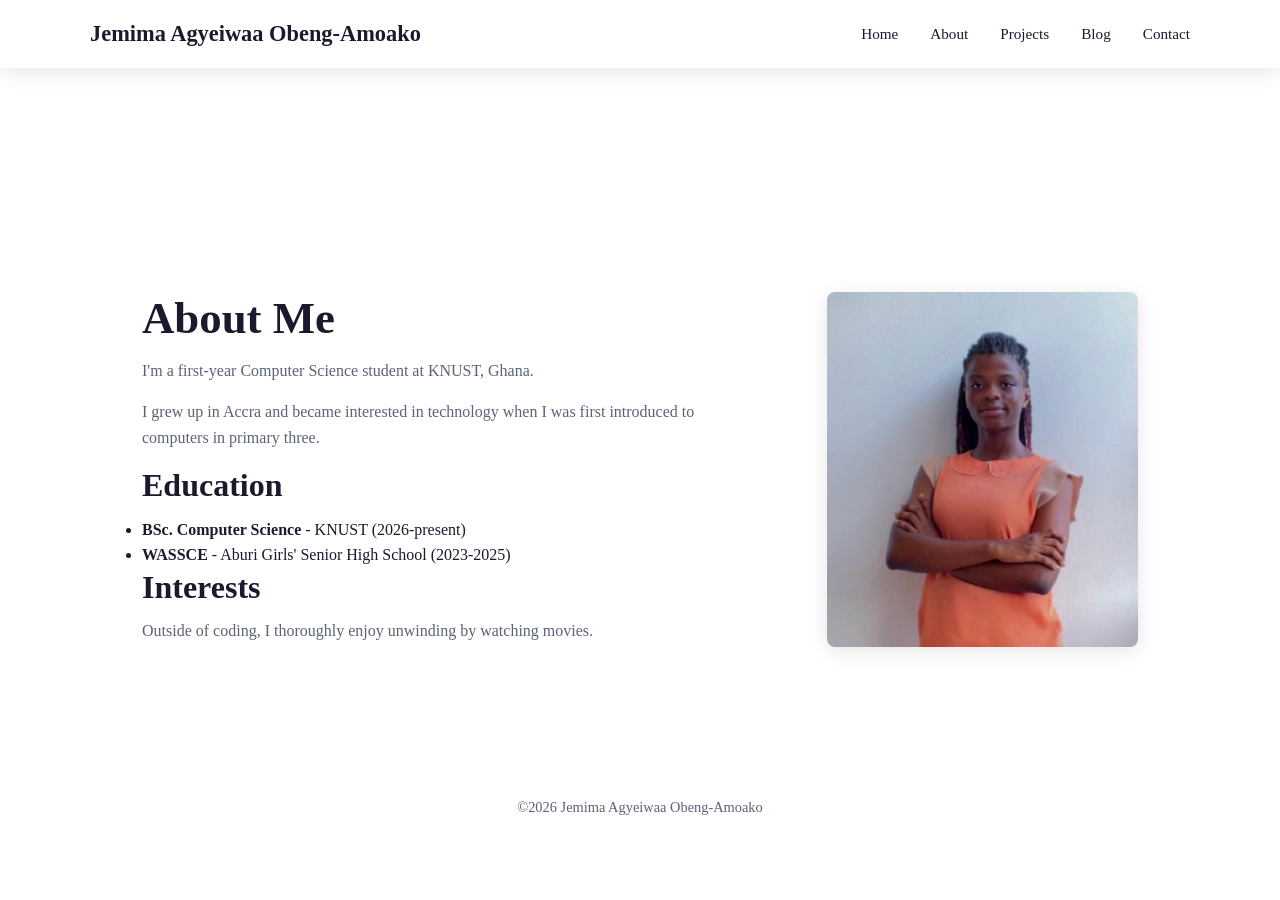
<file: about.html>
<!DOCTYPE html>
<html lang="en">

<head>
    <meta charset="UTF-8">
    <meta name="viewport" content="width=device-width, initial-scale=1.0">
    <title>About Me</title>
    <link rel="stylesheet" href="style.css">
</head>

<body>
    <header>
        <nav>
            <div class="logo">Jemima Agyeiwaa Obeng-Amoako</div>
            <ul class="nav-links">
                <li><a href="index.html">Home</a></li>
                <li><a href="about.html" class="active">About</a></li>
                <li><a href="projects.html">Projects</a></li>
                <li><a href="blog.html">Blog</a></li>
                <li><a href="contact.html">Contact</a></li>
            </ul>
        </nav>
    </header>

    <main class="about-container">
        <section class="about-page">

            <div class="about-text">
                <h1>About Me</h1>
                <p>I'm a first-year Computer Science student at KNUST, Ghana.</p>
                <p>I grew up in Accra and became interested in technology when I was first introduced to computers in
                    primary three.</p>

                <h2>Education</h2>
                <ul class="education-list">
                    <li><strong>BSc. Computer Science</strong> - KNUST (2026-present)</li>
                    <li><strong>WASSCE</strong> - Aburi Girls' Senior High School (2023-2025)</li>
                </ul>

                <h2>Interests</h2>
                <p>Outside of coding, I thoroughly enjoy unwinding by watching
                    movies.</p>
            </div>

            <div class="about-photo">
                <div class="image-frame">
                    <img src="images/jemi(3).jpeg" alt="Jemima Agyeiwaa Obeng-Amoako" class="profile-img">
                </div>
            </div>

        </section>
    </main>

    <footer>
        <p>&copy;2026 Jemima Agyeiwaa Obeng-Amoako</p>
    </footer>
</body>

</html>
</file>
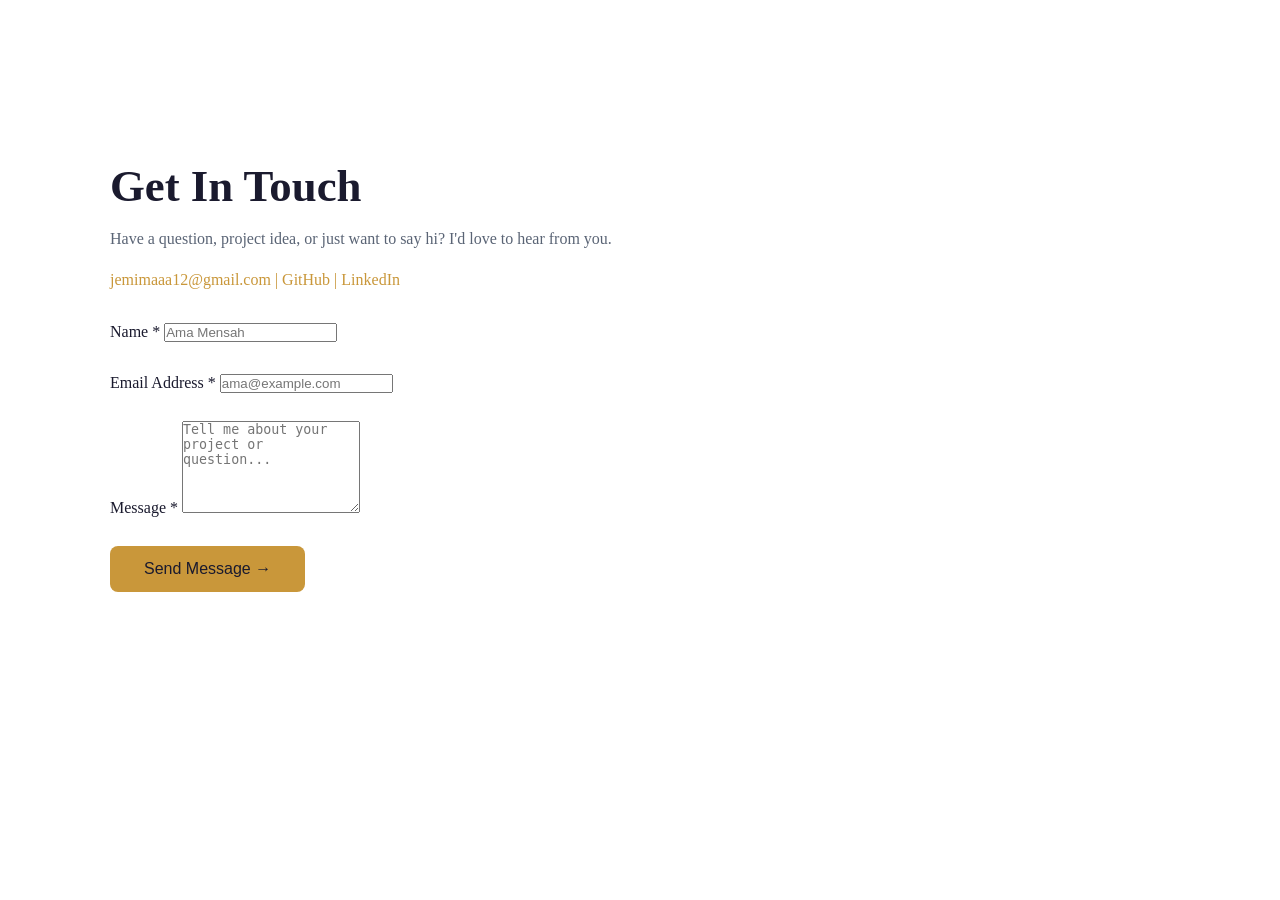
<file: contact.html>
<!DOCTYPE html>
<html lang="en">

<head>
    <meta charset="UTF-8">
    <meta name="viewport" content="width=device-width, initial-scale=1.0">
    <title>Contact Information</title>
    <link rel="stylesheet" href="style.css">
</head>

<body>
    <main>
        <section class="contact-page">
            <div class="contact-info">
                <h1>Get In Touch</h1>
                <p>Have a question, project idea, or just want to say hi? I'd love to hear from you.</p>
                <div class="contact-links">
                    <a href="mailto:jemimaaa12@gmail.com"> jemimaaa12@gmail.com | </a>
                    <a href="https://github.com/j-agyeiwaa" target="_blank"> GitHub | </a>
                    <a href="https://linkedin.com/in/j-agyeiwaa" target="_blank"> LinkedIn</a>
                </div>
            </div><br>
            <form id="contact-form" class="contact-form" novalidate>
                <div class="form-group">
                    <label for="name">Name *</label>
                    <input type="text" id="name" name="name" placeholder="Ama Mensah">
                    <span class="error-msg" id="name-error"></span>
                </div><br>
                <div class="form-group">
                    <label for="email">Email Address *</label>
                    <input type="email" id="email" name="email" placeholder="ama@example.com">
                    <span class="error-msg" id="email-error"></span>
                </div><br>
                <div class="form-group">
                    <label for="message">Message *</label>
                    <textarea id="message" name="message" rows="6" placeholder="Tell me about your project or
question..."></textarea>
                    <span class="error-msg" id="message-error"></span>
                </div><br>
                <button type="submit" class="btn btn-primary">Send Message →</button>
                <div id="form-success" class="hidden">
                    <p> Message received! I'll get back to you soon.</p>
                </div>
            </form>
        </section>
    </main>
</body>

</html>
</file>
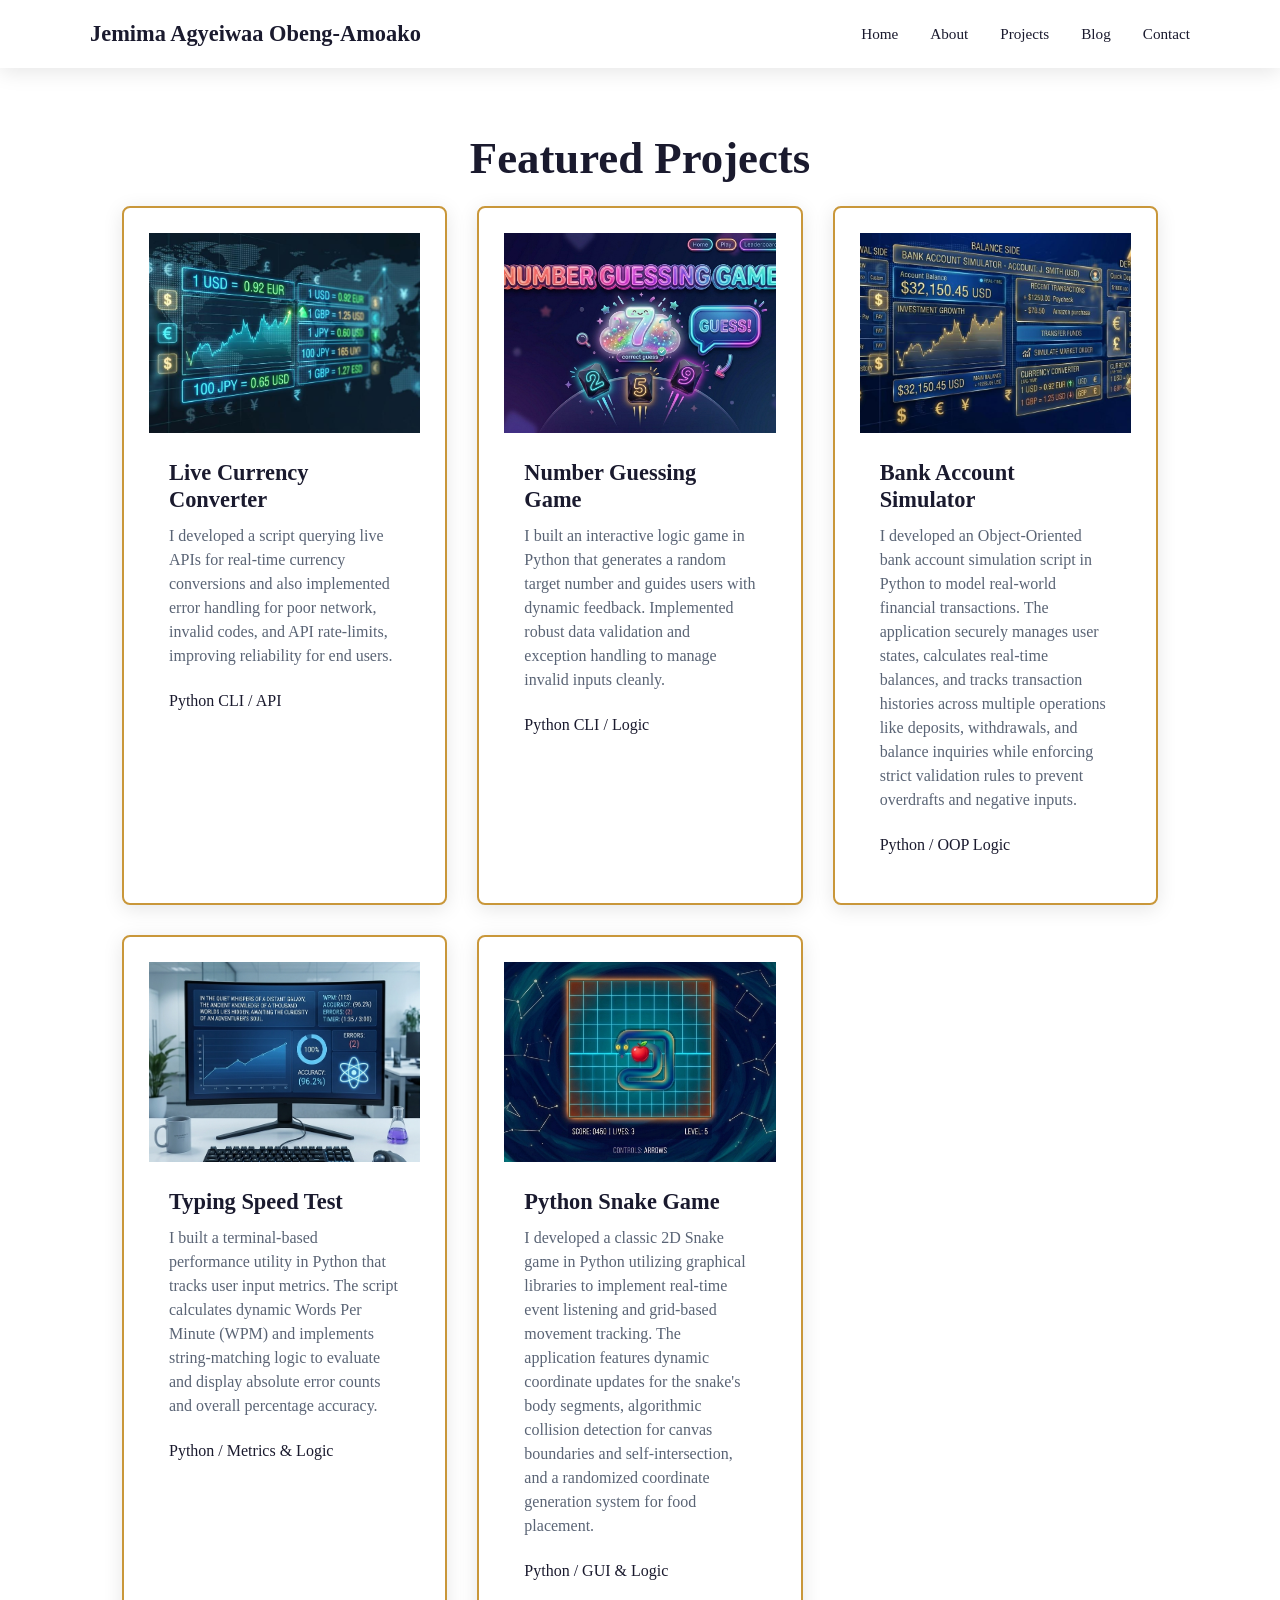
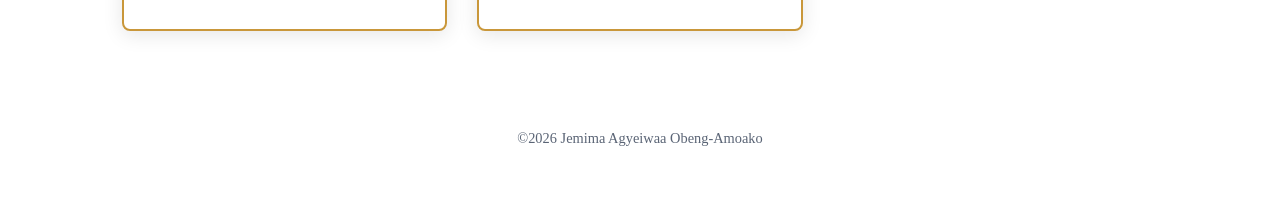
<file: projects.html>
<!DOCTYPE html>
<html lang="en">

<head>
    <meta charset="UTF-8">
    <meta name="viewport" content="width=device-width, initial-scale=1.0">
    <title>Projects</title>
    <link rel="stylesheet" href="style.css">
</head>

<body>
    <header>
        <nav>
            <div class="logo">Jemima Agyeiwaa Obeng-Amoako</div>
            <ul class="nav-links">
                <li><a href="index.html">Home</a></li>
                <li><a href="about.html">About</a></li>
                <li><a href="projects.html" class="active">Projects</a></li>
                <li><a href="blog.html">Blog</a></li>
                <li><a href="contact.html">Contact</a></li>
            </ul>
        </nav>
    </header>

    <main class="featured">
        <h1>Featured Projects</h1>

        <div class="projects-grid">
            <div class="project-card">
                <div class="card-image">
                    <img src="images/project2.jpeg" alt="Live Currency Converter Dashboard">
                </div>
                <div class="card-content">
                    <h3>Live Currency Converter</h3>
                    <p>I developed a script querying live APIs for real-time currency conversions and also implemented
                        error handling for poor network, invalid codes, and API rate-limits, improving reliability for
                        end users.</p>
                    <span class="tech-tag">Python CLI / API</span>
                </div>
            </div>
            <div class="project-card">
                <div class="card-image">
                    <img src="images/project1.jpeg" alt="Number Guessing Game Interface">
                </div>
                <div class="card-content">
                    <h3>Number Guessing Game</h3>
                    <p>I built an interactive logic game in Python that generates a random target number and guides
                        users with dynamic feedback. Implemented robust data validation and exception handling to manage
                        invalid inputs cleanly.</p>
                    <span class="tech-tag">Python CLI / Logic</span>
                </div>
            </div>
            <div class="project-card">
                <div class="card-image">
                    <img src="images/project3.jpeg" alt="Bank Account Simulator Interface" width="auto">
                </div>
                <div class="card-content">
                    <h3>Bank Account Simulator</h3>
                    <p>I developed an Object-Oriented bank account simulation script in Python to model real-world
                        financial transactions. The application securely manages user states, calculates real-time
                        balances, and tracks transaction histories across multiple operations like deposits,
                        withdrawals, and balance inquiries while enforcing strict validation rules to prevent overdrafts
                        and negative inputs.</p>
                    <span class="tech-tag">Python / OOP Logic</span>
                </div>
            </div>
            <div class="project-card">
                <div class="card-image">
                    <img src="images/project5.png" alt="Typing Speed Test Interface">
                </div>
                <div class="card-content">
                    <h3>Typing Speed Test</h3>
                    <p>I built a terminal-based performance utility in Python that tracks user input metrics. The script
                        calculates dynamic Words Per Minute (WPM) and implements string-matching logic to evaluate and
                        display absolute error counts and overall percentage accuracy.</p>
                    <span class="tech-tag">Python / Metrics & Logic</span>
                </div>
            </div>
            <div class="project-card">
                <div class="card-image">
                    <img src="images/project4.png" alt="Python Snake Game Interface">
                </div>
                <div class="card-content">
                    <h3>Python Snake Game</h3>
                    <p>I developed a classic 2D Snake game in Python utilizing graphical libraries to implement
                        real-time event listening and grid-based movement tracking. The application features dynamic
                        coordinate updates for the snake's body segments, algorithmic collision detection for canvas
                        boundaries and self-intersection, and a randomized coordinate generation system for food
                        placement.</p>
                    <span class="tech-tag">Python / GUI & Logic</span>
                </div>
            </div>
        </div>
    </main>

    <footer>
        <p>&copy;2026 Jemima Agyeiwaa Obeng-Amoako</p>
    </footer>
</body>

</html>
</file>
<file: style.css>
:root {
    --color-primary: #OD1B2A;
    --color-accent: #C9973A;
    --color-light: #F5FOE8;
    --color-text: #1A1A2E;
    --color-muted: #5A6475;
    --font-heading: "Georgia, serif";
    --font-body: "Segoe UI, system-ui, sans-serif";
    --border-radius: 8px;
    --shadow: 0 4px 20px rgba(0, 0, 0, 0.10);
    --transition: 0.3s ease;
    --max-width: 1100px;
}

*,
*::before,
*::after {
    margin: 0;
    padding: 0;
    box-sizing: border-box;
}

body {
    font-family: var(--font-body);
    color: var(--color-text);
    background-color: var(--color-light);
    line-height: 1.6;
    background-image: repeating-linear-gradient(45 deg #FFB6C1, #FFB6C1 10px, #87CEEB 10px, #87CEEB 20px);
}

main {
    display: block;
    padding-top: 120px;
    max-width: var(--max-width);
    margin: 0 auto;
}

h1,
h2,
h3,
h4 {
    font-family: var(--font-heading);
    color: var(--color-text);
    line-height: 1.2;
    margin-bottom: 0.75rem;
}

h1 {
    font-size: 2.8rem;
}

h2 {
    font-size: 2rem;
}

h3 {
    font-size: 1.4rem;
}

p {
    margin-bottom: 1rem;
    color: var(--color-muted);
}

a {
    color: var(--color-accent);
    text-decoration: none;
    transition: color var(--transition);
}

a:hover {
    color: var(--color-primary);
}

.container {
    max-width: var(--max-width);
    margin: 0 auto;
    padding: 0 1.5rem;
}

header {
    background: var(--color-primary);
    padding: 1rem 2rem;
    position: sticky;
    top: 0;
    z-index: 100;
    box-shadow: var(--shadow);
}

nav {
    display: flex;
    justify-content: space-between;
    align-items: center;
    max-width: var(--max-width);
    margin: 0 auto;
}

.logo {
    color: var(--color-light);
    font-family: var(--font-heading);
    font-size: 1.4rem;
    font-weight: bold;
}

nav ul {
    list-style: none;
    display: flex;
    gap: 2rem;
}

nav a {
    color: var(--color-light);
    font-size: 0.95rem;
    padding: 0.3rem 0;
    border-bottom: 2px solid transparent;
    transition: border-color var(--transition);
}

nav a:hover {
    color: var(--color-accent);
    border-bottom-color: var(--color-accent);
}

.hero {
    display: flex;
    align-items: center;
    justify-content: space between;
    gap: 3rem;
    padding: 5rem 2rem;
    max-width: var(--max-width);
    margin: 0 auto;
}

.hero-content {
    flex: 1;
}

.hero h1 {
    font-size: 3.5rem;
    margin-bottom: 0.5rem;
}

.hero h2 {
    font-size: 1.2rem;
    color: var(--color-muted);
    font-weight: normal;
    margin-bottom: 1.5rem;
}

.highlight {
    color: var(--color-accent);
}

.hero-image img {
    width: 280px;
    height: 280px;
    object-fit: cover;
    border-radius: 50%;
    border: 4px solid var(--color-accent);
    box-shadow: var(--shadow);
}

.btn {
    display: inline-block;
    padding: 0.75rem 2rem;
    border-radius: var(--border-radius);
    font-size: 1rem;
    cursor: pointer;
    transition: all var(--transition);
    border: 2px solid transparent;
}

.btn-primary {
    background: var(--color-accent);
    color: var(--color-primary);
}

.btn-primary:hover {
    background: var(--color-primary);
    color: var(--color-accent);
    border-color: var(--color-accent);
}

.btn-outline {
    border-color: var(--color-accent);
    color: var(--color-accent);
}

.btn-outline:hover {
    background: var(--color-accent);
    color: var(--color-primary);
}

.skills {
    padding: 4rem 2rem;
    background: var(--color-primary);
    text-align: center;
}

.skills h2 {
    color: var(--color-light);
    margin-bottom: 2rem;
}

.skills-grid {
    display: flex;
    flex-wrap: wrap;
    gap: 1rem;
    justify-content: center;
    max-width: 800px;
    margin: 0 auto;
}

.skill-card {
    background: rgba(255, 255, 255, 0.1);
    color: var(--color-light);
    padding: 0.6rem 1.5rem;
    border-radius: 999px;
    font-size: 0.95rem;
    border: 2px solid rgba(201, 151, 58, 0.4);
    transition: all var(--transition);
}

.skill-card:hover {
    background: var(--color-accent);
    color: var(--color-primary);
}

.featured {
    padding: 4rem 2rem;
    max-width: var(--max-width);
    margin: 0 auto;
    text-align: center;
}

.projects-grid {
    display: grid;
    grid-template-columns: repeat(auto-fit, minmax(280px, 1fr));
    gap: 25px;
    width: 100%;
    margin: 40px auto 0 auto;
    max-width: 1200px;
}

.project-card {
    background: white;
    border-radius: var(--border-radius);
    box-shadow: var(--shadow);
    overflow: hidden;
    text-align: left;
    transition: transform var(--transition), box-shadow var(--transition);
}

.project-card h3 {
    color: var(--color-text);
    margin-bottom: 12px;
    font-size: 14px;
}

.project-card p {
    color: var(--color-text);
    margin-bottom: 20px;
    line-height: 1.6;
}

.project-card .card-link {
    color: var(--color-accent);
    text-decoration: none;
    font-weight: bold;
}

.project-card:hover {
    transform: translateY(-6px);
    box-shadow: 0 10px 25px rgba(0, 0, 0, 0.15);
}

.card-image img {
    width: 100%;
    height: 200px;
    object-fit: cover;
}

.card-body {
    padding: 1.5rem;
}

.card-tags {
    display: flex;
    gap: 0.5rem;
    flex-wrap: wrap;
    margin: 0.75rem 0;
}

.tag {
    background: var(--color-light);
    color: var(--color-primary);
    font-size: 0.75rem;
    padding: 0.25rem 0.75rem;
    border-radius: 999px;
    font-weight: 600;
}

.card-link {
    font-weight: 600;
    font-size: 0.9rem;
}

footer {
    background: var(--color-primary);
    color: var(--color-muted);
    text-align: center;
    padding: 2rem;
    font-size: 0.9rem;
}

.about-page {
    display: flex;
    gap: 4rem;
    align-items: flex-start;
    max-width: var(--max-width);
    margin: 4rem auto;
    padding: 0 2rem;
}

.about-text {
    flex: 2;
}

.about-photo {
    flex: 1;
}

.about-photo img {
    width: 100%;
    border-radius: var(--border-radius);
    box-shadow: var(--shadow);
}

@media (max-width: 768px) {
    .hero {
        flex-direction: column-reverse;
        text-align: center;
        padding: 3rem 1.5rem;
    }

    .hero h1 {
        font-size: 2.2rem;
    }

    .hero-image img {
        width: 200px;
        height: 200px;
    }

    .hero-btns {
        justify-content: center;
        display: flex;
        flex-wrap: wrap;
        gap: 0.75rem;
    }

    .about-page {
        flex-direction: column;
    }

    .about-photo {
        max-width: 280px;
        margin: 0 auto;
    }

    nav ul {
        display: none;
    }

    nav ul.open {
        display: flex;
        flex-direction: column;
        position: absolute;
        top: 60px;
        left: 0;
        right: 0;
        background: var(--color-primary);
        padding: 1rem 2rem;
    }

    .hamburger {
        display: block;
        cursor: pointer;
        background: none;
        border: none;
        color: white;
        font-size: 1.8rem;
    }
}

.hamburger {
    display: none;
}

@keyframes fadeUp {
    from {
        opacity: 0;
        transform: translateY(30px);
    }

    to {
        opacity: 1;
        transform: translateY(0);
    }
}

.hero-content {
    animation: fadeUp 0.8s ease forwards;
}

.hero-image {
    animation: fadeUp 0.8s ease 0.2s forwards;
    opacity: 0;
}

.skill-card {
    animation: fadeUp 0.5s ease forwards;
    opacity: 0;
}

.skill-card:nth-child(1) {
    animation-delay: 0.1s;
}

.skill-card:nth-child(2) {
    animation-delay: 0.2s;
}

.skill-card:nth-child(3) {
    animation-delay: 0.3s;
}

.skill-card:nth-child(4) {
    animation-delay: 0.4s;
}

.skill-card:nth-child(5) {
    animation-delay: 0.5s;
}

.skill-card:nth-child(6) {
    animation-delay: 0.6s;
}

nav a {
    position: relative;
}

nav a::after {
    content: " ";
    position: absolute;
    bottom: -2px;
    left: 0;
    width: 0;
    height: 2px;
    background: var(--color-accent);
    transition: width var(--transition);
}

nav a:hover::after {
    width: 100%;
}

@keyframes float {

    0%,
    100% {
        transform: translateY(0);
    }

    50% {
        transform: translateY(-10px);
    }
}

.hero-image img {
    animation: float 4s ease-in-out infinite;
}

body.dark-mode {
    --color-light: #1A1A2E;
    --color-text: #E0E0E0;
    --color-muted: #A0A8B4;
}

body.dark-mode .project-card {
    background: #16213E;
}

body.dark-mode .tag {
    background: #0F3460;
    color: var(--color-accent);
}

section {
    opacity: 1;
    transform: translateY(20px);
    transition: opacity 0.6s ease, transform 0.6s ease;
}

section.visible {
    opacity: 1;
    transform: translateY(0);
}

.hidden {
    display: none !important;
}

.blog-page {
    max-width: 800px;
    margin: 3rem auto;
    padding: 0 2rem;
}

.blog-header {
    display: flex;
    justify-content: space-between;
    align-items: center;
    margin-bottom: 2rem;
}

.post-form {
    background: white;
    padding: 2rem;
    border-radius: var(--border-radius);
    box-shadow: var(--shadow);
    margin-bottom: 2rem;
}

.post-form input,
.post-form textarea {
    display: block;
    width: 100%;
    padding: 0.75rem;
    margin-bottom: 1rem;
    border: 1px solid var(--color-muted);
    border-radius: var(--border-radius);
    font-family: var(--font-body);
    font-size: 1rem;
}

.blog-post {
    background: white;
    border-radius: var(--border-radius);
    padding: 2rem;
    margin-bottom: 1.5rem;
    box-shadow: var(--shadow);
}

.post-meta {
    margin-bottom: 0.5rem;
}

.post-date {
    font-size: 0.85rem;
    color: var(--color-muted);
}

.delete-btn {
    background: none;
    border: 1px solid #cc4444;
    color: #cc4444;
    padding: 0.3rem 0.8rem;
    border-radius: 4px;
    cursor: pointer;
    font-size: 0.85rem;
    margin-top: 1rem;
}

.delete-btn:hover {
    background: #cc4444;
    color: white;
}

main {
    display: block !important;
    width: 100%;
    max-width: 1100px;
    margin: 0 auto;
    padding: 140px 20px 60px 20px;
    box-sizing: border-box;
}

.featured {
    display: block !important;
    width: 100% !important;
    margin: 0 auto;
}

.projects-grid {
    display: grid !important;
    grid-template-columns: repeat(auto-fit, minmax(300px, 1fr)) !important;
    gap: 30px !important;
    width: 100% !important;
    margin-top: 20px;
}

.project-card {
    padding: 25px;
    display: flex !important;
    flex-direction: column;
    background-color: #ffffff !important;
    border-radius: 8px;
    box-shadow: 0 4px 20px rgba(0, 0, 0, 0.1);
    box-sizing: border-box;
    overflow: hidden;
    border: 2px solid var(--color-accent);
    transition: 0.3s ease;
}

.card-content {
    padding: 20px;
}

.card-content h3 {
    color: #1A1A2E !important;
    margin-bottom: 10px;
    font-size: 1.4rem;
}

.card-content p {
    color: #5A6475 !important;
    font-size: 1rem;
    line-height: 1.5;
}
</file>
